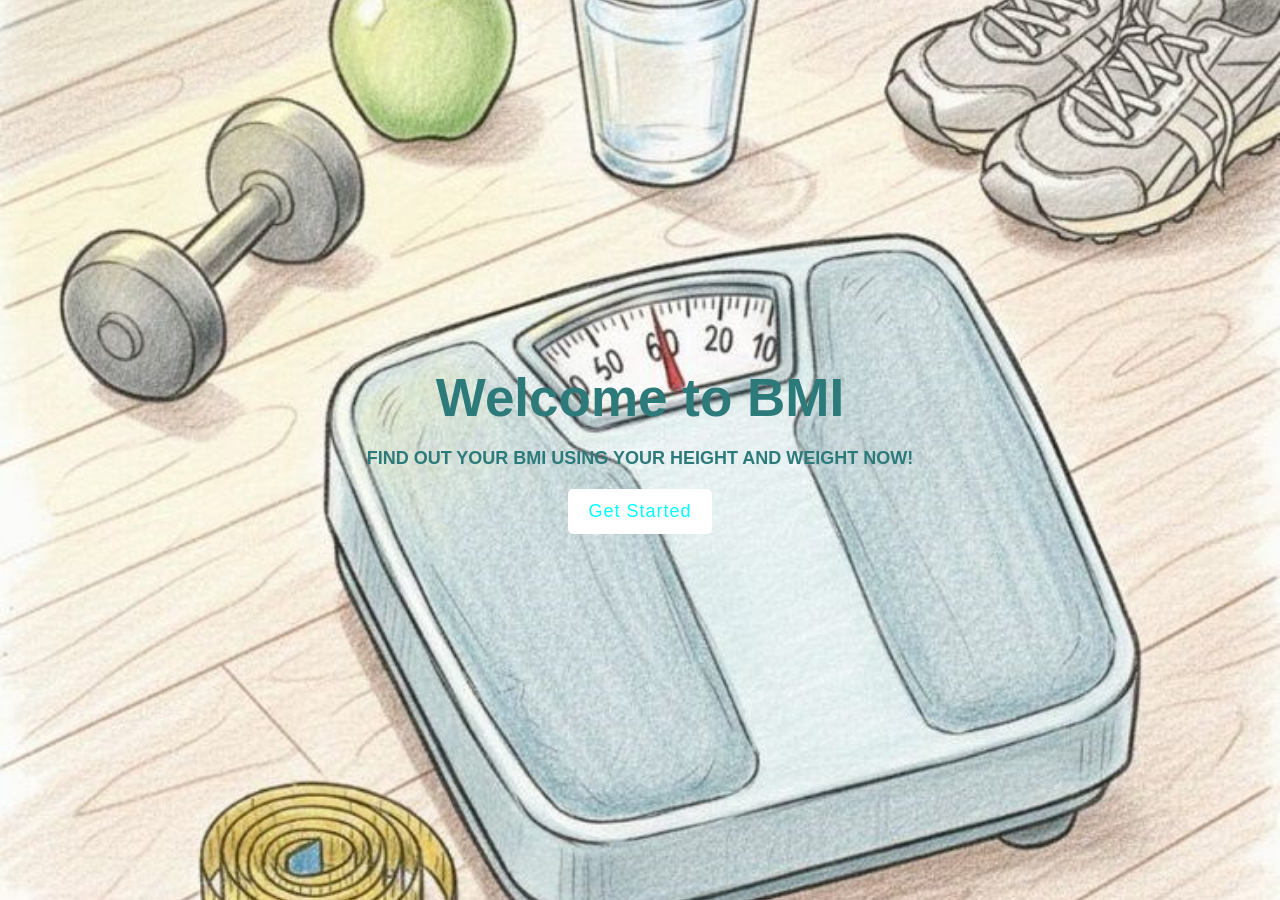
<file: index.html>
<!DOCTYPE html>
<html lang="en">
<head>
        <meta charset="UTF-8">
        <meta name="viewport" content="width=device-width, initial-scale=1.0">
        <title>BMI Calculator</title>
        <link rel="stylesheet" href="landingPage.css">
</head>
<body>
        

<section class="hero">
<h1>Welcome to BMI</h1>
<h2>FIND OUT YOUR BMI USING YOUR HEIGHT AND WEIGHT NOW!</h2>
<a href="home.html" class="btn">Get Started</a>
</section>
</body>
</html>
</file>
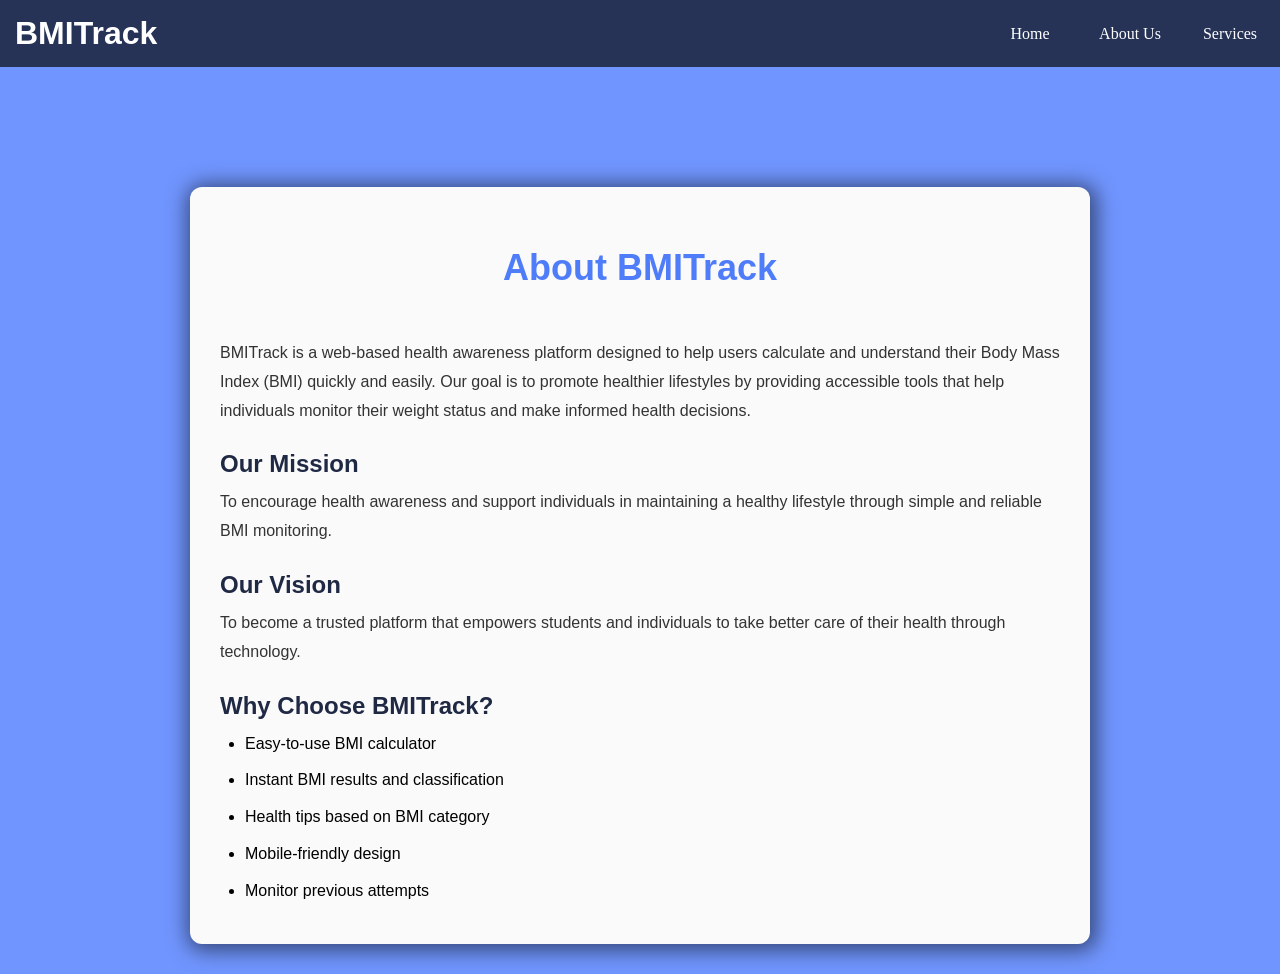
<file: aboutUs.html>
<!DOCTYPE html>
<html lang="en">
<head>
    <meta charset="UTF-8">
    <meta name="viewport" content="width=device-width, initial-scale=1.0">
     <link rel="stylesheet" href="style.css">
    <title>About Us</title>
</head>
<body>
    <!-- NAVIGATION BAR  -->
  <div class="center">
      <div class="menu">
        <input type="checkbox" name="" id="menu" />
         <div class="logo">
          <a href="home.html">BMITrack </a>
          <label for="menu"></label>
        </div>

        <div class="items">
          <a href="home.html" class="item">Home</a>
          <a href="aboutUs.html" class="item">About Us</a>
          <a href="services.html" class="item">Services</a>
          
        </div>
      </div>
    </div>

   
    <!--END of NAV BAR-->
<!--BODY CONTENT-->
<div class="aboutUsContainer">
   <h1>About BMITrack</h1>

<p>
BMITrack is a web-based health awareness platform designed to help users
calculate and understand their Body Mass Index (BMI) quickly and easily.
Our goal is to promote healthier lifestyles by providing accessible tools
that help individuals monitor their weight status and make informed health decisions.
</p>

<h2>Our Mission</h2>

<p>
To encourage health awareness and support individuals in maintaining
a healthy lifestyle through simple and reliable BMI monitoring.
</p>

<h2>Our Vision</h2>

<p>
To become a trusted platform that empowers students and individuals
to take better care of their health through technology.
</p>

<h2>Why Choose BMITrack?</h2>

<ul>
  
    <li>Easy-to-use BMI calculator</li>
    <li>Instant BMI results and classification</li>
    <li>Health tips based on BMI category</li>
    <li>Mobile-friendly design</li>
    <li>Monitor previous attempts</li>
</ul>
</div>
</body>
</html>
</file>
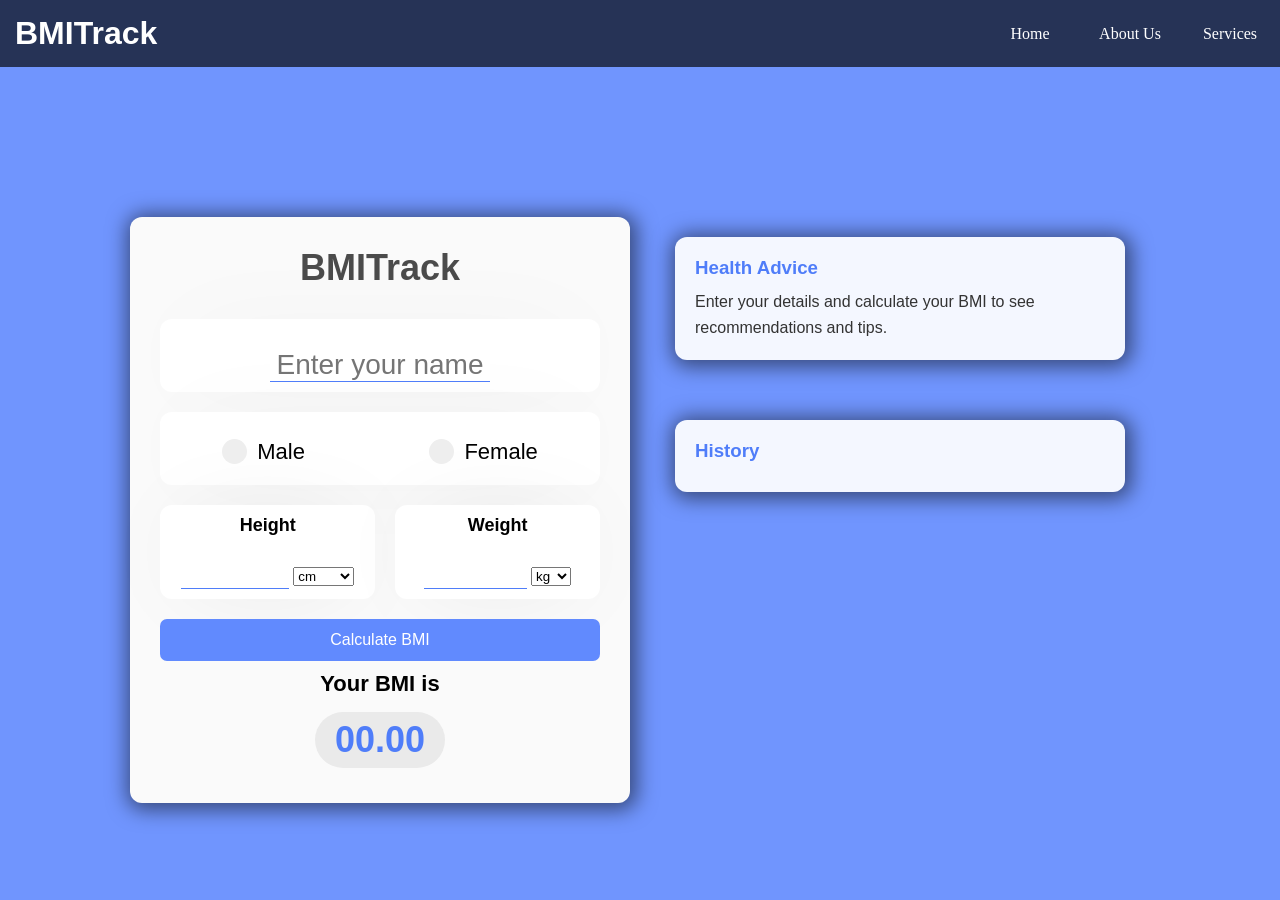
<file: home.html>
<!DOCTYPE html>
<html lang="en">

<head>
    <meta charset="UTF-8">
    <meta http-equiv="X-UA-Compatible" content="IE=edge">
    <meta name="viewport" content="width=device-width, initial-scale=1.0">

    <title>BMITrack</title>

    <!-- CSS -->
    <link rel="stylesheet" href="style.css">
</head>

<body>

    <!-- NAVIGATION BAR  -->
<div class="center">
      <div class="menu">
        <input type="checkbox" name="" id="menu" />
        <div class="logo">
          <a href="home.html">BMITrack </a>
          <label for="menu"></label>
        </div>

        <div class="items">
          <a href="home.html" class="item">Home</a>
          <a href="aboutUs.html" class="item">About Us</a>
          <a href="services.html" class="item">Services</a>
          
        </div>
      </div>
    </div>
    <!--END of NAV BAR-->


    <!-- MAIN CONTENT -->
    <main class="main-wrapper">


        <!--   BMI CALCULATOR-->
        <section class="container">

            <div class="box">

                <h1>BMITrack</h1>

                <div class="content">
<!-- Name Input -->
<div class="inputName">
    <label for="name"></label>
    <input type="text" id="name" placeholder="Enter your name" >
</div>

                    <!-- Gender Selection -->
                    <div class="gender">

                        <label class="container">
                            <input type="radio" name="radio" id="m">
                            <p class="text">Male</p>
                            <span class="checkmark"></span>
                        </label>

                        <label class="container">
                            <input type="radio" name="radio" id="f">
                            <p class="text">Female</p>
                            <span class="checkmark"></span>
                        </label>

                    </div>


                    <!-- Height and Weight Inputs -->
                    <div class="containerHW">

                        <div class="inputH">
    <label for="height">Height</label>
    <input type="number" id="height" required>

    <select id="heightUnit">
        <option value="cm">cm</option>
        <option value="m">m</option>
        <option value="in">inches</option>
    </select>
</div>

<div class="inputW">
    <label for="weight">Weight</label>
    <input type="number" id="weight" required>

    <select id="weightUnit">
        <option value="kg">kg</option>
        <option value="lbs">lbs</option>
    </select>
</div>

                    </div>


                    <!-- Calculate Button -->
                    <button
                        class="calculate"
                        id="submit"
                        onclick="calculate();">

                        Calculate BMI

                    </button>

                </div>


                <!-- BMI Result -->
                <div class="result">

                    <p>Your BMI is</p>

                    <div id="result">00.00</div>

                    <p class="comment"></p>

                </div>

            </div>

        </section>


        <!-- =========================
             SIDE CONTAINER
        ========================== -->
        <aside class="SideContainer">


            <!-- Health Advice -->
            <div class="bmi-advice">

                <h3>Health Advice</h3>

                <p id="adviceText">
                    Enter your details and calculate your BMI
                    to see recommendations and tips.
                </p>

            </div>


            <!-- History -->
            <div class="historyContainer">

                <h3>History</h3>

                <p id="historyText"></p>

            </div>

        </aside>

    </main>


    <!-- =========================
         MODAL
    ========================== -->
    <div id="myModal" class="modal">

        <div class="modal-content">

            <span class="close">&times;</span>

            <p id="modalText"></p>

        </div>

    </div>


    <!-- JavaScript -->
    <script src="script.js"></script>

</body>

</html>
</file>
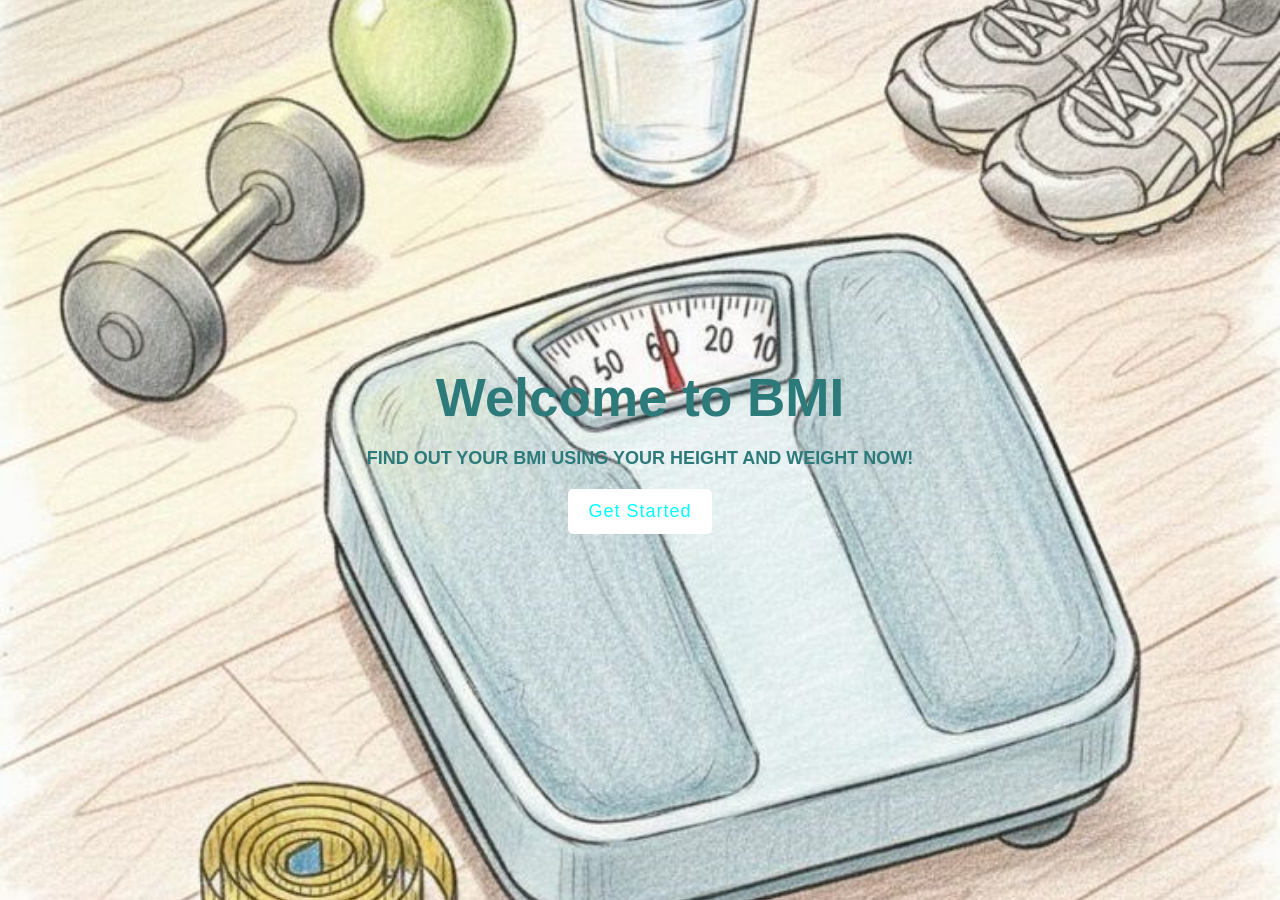
<file: landingPage.html>
<!DOCTYPE html>
<html lang="en">
<head>
        <meta charset="UTF-8">
        <meta name="viewport" content="width=device-width, initial-scale=1.0">
        <title>BMI Calculator</title>
        <link rel="stylesheet" href="landingPage.css">
</head>
<body>
        

<section class="hero">
<h1>Welcome to BMI</h1>
<h2>FIND OUT YOUR BMI USING YOUR HEIGHT AND WEIGHT NOW!</h2>
<a href="home.html" class="btn">Get Started</a>
</section>
</body>
</html>
</file>
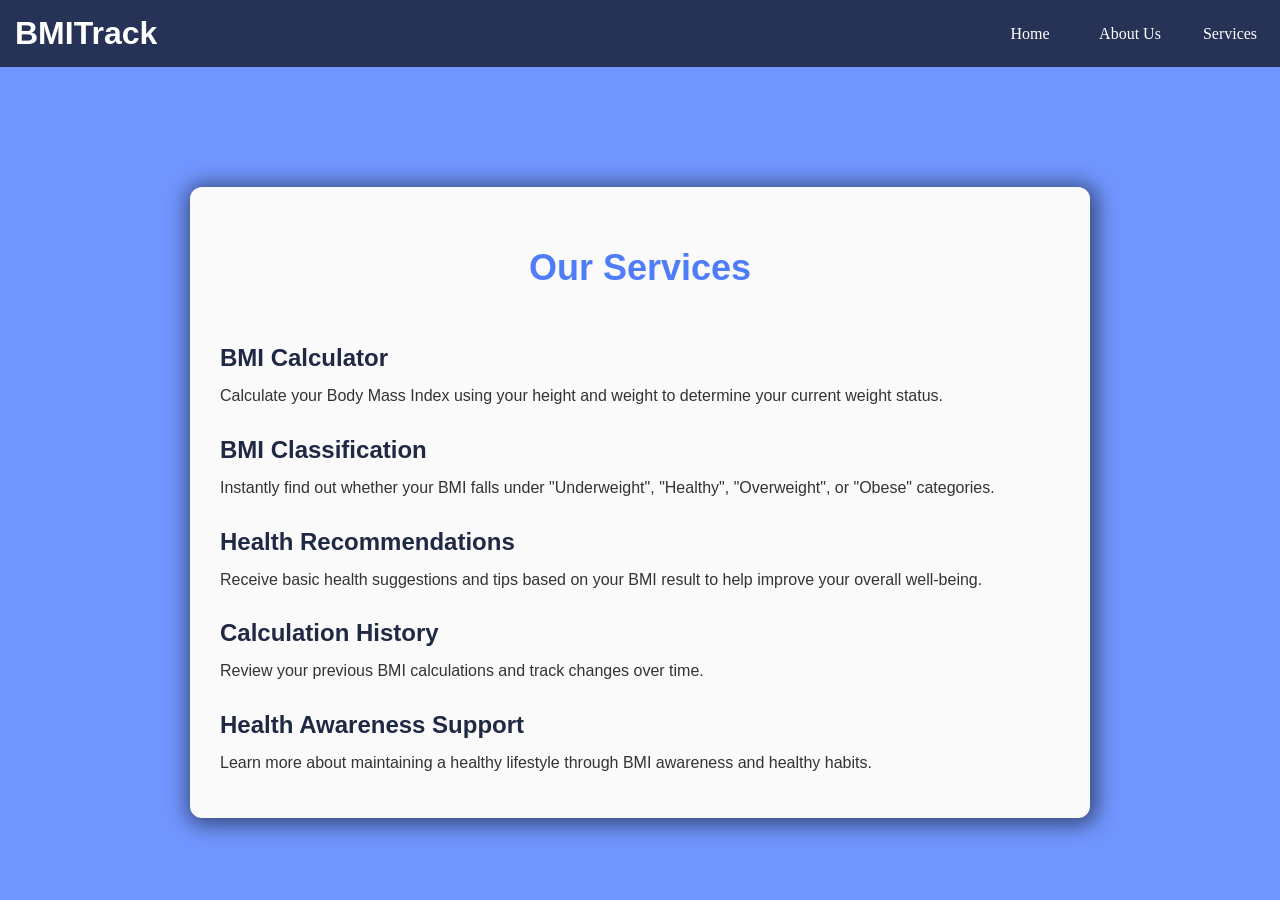
<file: services.html>
<!DOCTYPE html>
<html lang="en">
<head>
    <meta charset="UTF-8">
    <meta name="viewport" content="width=device-width, initial-scale=1.0">
         <link rel="stylesheet" href="style.css">
    <title>Services</title>
</head>
<body>
   <!-- NAVIGATION BAR  -->
<div class="center">
      <div class="menu">
        <input type="checkbox" name="" id="menu" />
        <div class="logo">
          <a href="home.html">BMITrack </a>
          <label for="menu"></label>
        </div>

        <div class="items">
          <a href="home.html" class="item">Home</a>
          <a href="aboutUs.html" class="item">About Us</a>
          <a href="services.html" class="item">Services</a>
          
        </div>
      </div>
    </div>
   
    <!--END of NAV BAR-->
<div class="ServiceContainer">
   
      


<h1>Our Services</h1>
    <h2>BMI Calculator</h2>
    <p>
    Calculate your Body Mass Index using your height and weight
    to determine your current weight status.
    </p>

    <h2>BMI Classification</h2>
    <p>
    Instantly find out whether your BMI falls under
    "Underweight", "Healthy", "Overweight", or "Obese" categories.
    </p>

    <h2>Health Recommendations</h2>
    <p>
    Receive basic health suggestions and tips based on your BMI result
    to help improve your overall well-being.
    </p>

    <h2>Calculation History</h2>
    <p>
    Review your previous BMI calculations and track changes over time.
    </p>

    <h2>Health Awareness Support</h2>
    <p>
    Learn more about maintaining a healthy lifestyle through BMI awareness
    and healthy habits.
    </p>


</div>
</body>
</html>
</file>
<file: landingPage.css>
*{
  margin: 0px;
  padding: 0px;
  box-sizing: border-box;
  font-family: 'Arial', sans-serif;

}

.hero{
  height: 100vh;
  background-image: url('bmidraw.jpg');
  display: flex;
  justify-content: center;
  align-items: center;
  text-align: center;
  flex-direction: column;
  background-size: cover;
  background-repeat: no-repeat;
  background-position: center;
  color: #fff;
}
.hero h1{
  font-size: 53px;
  color: rgb(45, 122, 122);
}
.hero h2{
  font-size: 18px;
  margin: 20px 0px;
  color: rgb(45, 122, 122);
}
.hero .btn{
  display: flex;
  padding: 12px 20px;
  background-color: #545454;
  color: #fff;
  font-size: 18px;
  letter-spacing: 1px;
  text-decoration: none;
  border-radius: 5px;
  transition: 0.3s ease;
}
.hero .btn{
  background-color: #fff;
  color: aqua;
}
.hero .btn:hover{
  background-color: rgb(45, 122, 122);
  color: white;

}
</file>
<file: style.css>
* {
    margin: 0;
    padding: 0;
    box-sizing: border-box;
    font-family: 'Poppins', sans-serif;
}

body {
    background: rgba(97, 138, 254, 0.9);
}

/*NAVIGATION BAR */
 .center {
        width: 100%;
        height: 100%;
        display: flex;
        align-items: flex-start;
        justify-content: center;
      }
      .menu {
        width: 100%;
        height: fit-content;
        box-sizing: border-box;
        background: rgba(31, 41, 68, 0.9);
        display: flex;
        align-items: center;
        justify-content: space-between;
      }
      .logo {
        width: fit-content;
        font-family: poppins;
        font-size: 32px;
        color: white;
        font-weight: 600;
        padding: 15px;
        box-sizing: border-box;
        display: flex;
        align-items: center;
        justify-content: space-between;
        
      }
      .logo a{
        text-decoration: none;
        color: white;
      }
      #menu {
        display: none;
      }
      .logo label {
        display: none;
      }
      .items {
        width: fit-content;
        display: flex;
        align-items: center;
        justify-content: center;
      }
      .item {
        width: 100px;
        padding: 10px 18px;
        box-sizing: border-box;
        display: flex;
        align-items: center;
        justify-content: center;
        border-radius: 5mm;
        font-family: poppins;
        font-size: 16px;
        color: white;
        text-decoration: none;
      }
      .item:hover {
       background: rgba(97, 138, 254, 0.9);
      }
      @media screen and (max-width: 650px) {
        .menu {
          flex-direction: column;
        }
        .menu .logo {
          width: 100%;
        }
        .menu .logo label {
          display: block;
          cursor: pointer;
          position: relative;
          width: 30px;
          height: 30px;
        }
        .menu .logo label::before {
          position: absolute;
          content: "\2630";
          top: 0;
          left: 0;
          font-size: 30px;
          color: white;
        }
        .menu .items {
          width: 100%;
          flex-direction: column;
          max-height: 0;
          overflow: hidden;
          transition: 0.5s ease-in-out;
        }
        .menu .item {
          width: 100%;
          padding: 15px;
          border-radius: 0;
          border-top: 0.5mm solid rgb(52, 53, 71);
        }
        #menu:checked ~ .items {
          max-height: 500px;
        }
        #menu:checked ~ .logo label::before {
          content: "\2715";
        }
      }



/*END OF NAVBAR*/
.box {
    width: 100%;
    max-width: 500px;
    background: #fafafa;
    border-radius: 12px;
    text-align: center;
    box-shadow: 2px 2px 20px 5px rgba(0, 0, 0, 0.5);
transition: 0.5s ease-in;
}
.result #result {
    display: inline-block;
    margin-bottom: 25px;
    padding: 7px 20px;

    font-size: 36px;
    font-weight: 900;
    color: #4f7df9;

    background: #eaeaea;
    border-radius: 55px;
}


/* =========================
   MAIN LAYOUT
========================= */
.main-wrapper {
    display: flex;
    flex-wrap: wrap;
    justify-content: center;
    align-items: flex-start;
    gap: 20px;
    padding-top: 150px;
}

.SideContainer {
    display: flex;
    flex-direction: column;
    gap: 20px;
}

/* =========================
   BMI BOX
========================= */


h1 {
    padding: 30px 0;
    font-size: 36px;
    font-weight: bold;
    color: rgba(0, 0, 0, 0.7);
}

.content {
    padding: 0 30px;
}

/* =========================
   INPUT SECTIONS
========================= */
.input,
.inputW,
.inputH {
    background: #fff;
    border-radius: 12px;
    margin-bottom: 20px;
    box-shadow: 0px 0px 95px -30px rgba(0, 0, 0, 0.15);
}

.input {
    padding: 20px 0;
}

.inputW,
.inputH {
    padding: 10px 0;
}

.inputH {
    margin-right: 20px;
}

.input label,
.inputW label,
.inputH label {
    display: block;
    margin-bottom: 20px;

    font-size: 18px;
    font-weight: 600;
    color: #000;
}

.input input,
.inputW input,
.inputH input {
    width: 50%;
    border: none;
    outline: none;
    text-align: center;

    font-size: 28px;
    font-family: "Nunito", sans-serif;

    border-bottom: 1px solid #4f7df9;
}

/* =========================
   HEIGHT & WEIGHT CONTAINER
========================= */
.containerHW {
    display: flex;
    justify-content: space-around;
    align-items: center;
}
@media (max-width: 480px) {
   /* .logo {
        font-size: 18px;
    }
*/
    .nav-links a {
        font-size: 14px;
    }
}
/* =========================
   BUTTON
========================= */
button.calculate {
    width: 100%;
    padding: 12px 0;

    border: none;
    outline: none;
    border-radius: 7px;

    background: rgb(97, 138, 254);
    color: #fff;

    font-size: 16px;
    font-family: "Nunito", sans-serif;

    cursor: pointer;
    transition: 0.5s;
}

button.calculate:hover {
    background: #0044ff;
}

/* =========================
   RESULT SECTION
========================= */
.result {
    padding: 10px 20px;
}

.result p {
    margin-bottom: 15px;

    font-size: 22px;
    font-weight: 600;
    color: #000;
}



#comment {
    color: #4f7df9;
    font-weight: 800;
}

.comment {
    display: none;
    padding: 5px;

    border: 1px dashed;
    border-radius: 7px;
}

/* =========================
   FOOTER
========================= */
.footer {
    display: flex;
    justify-content: flex-start;
    align-items: center;

    padding: 10px 15px;
}

/* =========================
   GENDER SECTION
========================= */
.gender {
    display: flex;
    justify-content: space-around;
    align-items: center;

    padding: 20px 0;
    margin-bottom: 20px;

    background: #fff;
    border-radius: 12px;

    box-shadow: 0px 0px 95px -30px rgba(0, 0, 0, 0.15);
}

/* Radio Container */
.gender .container {
    position: relative;
    display: block;

    padding-left: 35px;
    margin-top: 7px;

    font-size: 22px;
    cursor: pointer;

    user-select: none;
}

/* Hide Default Radio */
.gender .container input {
    position: absolute;
    opacity: 0;
    cursor: pointer;
}

/* Custom Radio */
.checkmark {
    position: absolute;
    top: 0;
    left: 0;

    width: 25px;
    height: 25px;

    background: #eee;
    border-radius: 50%;
}

/* Hover Effect */
.gender .container:hover input ~ .checkmark {
    background: #ccc;
}

/* Checked State */
.gender .container input:checked ~ .checkmark {
    background: #2196F3;
}

/* Radio Dot */
.checkmark::after {
    content: "";
    position: absolute;
    display: none;
}

.gender .container input:checked ~ .checkmark::after {
    display: block;
}

.gender .container .checkmark::after {
    top: 9px;
    left: 9px;

    width: 8px;
    height: 8px;

    background: #fff;
    border-radius: 50%;
}

/* =========================
   ADVICE & HISTORY BOXES
========================= */
.inputName {
    background: #fff;
    border-radius: 12px;
    margin-bottom: 20px;
    padding: 10px 0;
    box-shadow: 0px 0px 95px -30px rgba(0, 0, 0, 0.15);
}

.inputName label {
    display: block;
    margin-bottom: 20px;
    font-size: 18px;
    font-weight: 600;
    color: #000;
}

.inputName input {
    width: 50%;
    border: none;
    outline: none;
    text-align: center;
    font-size: 28px;
    font-family: "Nunito", sans-serif;
    border-bottom: 1px solid #4f7df9;
}



.bmi-advice,
.historyContainer {
    width: 90%;
    max-width: 500px;

    margin: 20px auto;
    padding: 20px;

    text-align: left;

    background: #f4f7ff;
    border-radius: 12px;

    box-shadow: 2px 2px 20px 5px rgba(0, 0, 0, 0.5);

   
}

.bmi-advice h3,
.historyContainer h3 {
    margin-bottom: 10px;
    color: #4f7df9;
}

.bmi-advice p,
.historyContainer p {
    font-size: 16px;
    line-height: 1.6;
    color: #333;
}

/* =========================
   MODAL
========================= */
.modal {
    display: none;
    position: fixed;
    z-index: 1;

    top: 0;
    left: 0;

    width: 100%;
    height: 100%;

    overflow: auto;
    padding-top: 300px;

    background-color: rgba(0, 0, 0, 0.4);
}

/* Modal Content */
.modal-content {
    width: 600px;
    margin: auto;
    padding: 20px;

    background: #fefefe;
    border: 1px solid #888;
    border-radius: 10px;

    box-shadow: #393c76 -1px 2px 2px 1px;
}

#modalText {
    padding-top: 8px;
    padding-right: 5px;

    font-size: 18px;
    font-family: 'Poppins', sans-serif;
    color: rgb(24, 23, 23);
}

.modal-wrong {
    border: 2px solid red;
}

.modal-correct {
    border: 2px solid green;
}

/* Close Button */
.close {
    float: right;

    font-size: 28px;
    font-weight: bold;
    color: #ff0000;

    cursor: pointer;
    transition: 0.3s;
}

.close:hover {
    color: #d41111;
}

/* ABOUT US & SERVICES */
.aboutUsContainer,
.ServiceContainer {
    width: 90%;
    max-width: 900px;
    margin: 120px auto 30px auto;
    padding: 30px;

    background: #fafafa;
    border-radius: 12px;

    box-shadow: 2px 2px 20px 5px rgba(0, 0, 0, 0.5);

    transition: 0.3s;
}
.aboutUsContainer h1,
.ServiceContainer h1 {
    text-align: center;
    color: #4f7df9;
    margin-bottom: 20px;
}

.aboutUsContainer h2,
.ServiceContainer h2 {
    color: #1f2944;
    margin-top: 25px;
    margin-bottom: 10px;
}

.aboutUsContainer h3,
.ServiceContainer h3 {
    color: #4f7df9;
    margin-top: 15px;
    margin-bottom: 8px;
}

.aboutUsContainer p,
.ServiceContainer p {
    font-size: 16px;
    line-height: 1.8;
    color: #333;
    margin-bottom: 10px;
}

.aboutUsContainer ul,
.ServiceContainer ul {
    margin-left: 25px;
    line-height: 1.8;
}

.aboutUsContainer li,
.ServiceContainer li {
    margin-bottom: 8px;
}

/* Hover effect like BMI box */
.aboutUsContainer:hover,
.ServiceContainer:hover {
    transform: translateY(-5px);
    transition: 0.3s;
}


/*RESPONSIVE DESIGN*/
@media (max-width: 700px) {

    .main-wrapper,
    .aboutUsContainer,
    .ServiceContainer {
        flex-direction: column;
        align-items: center;
    }

   

    .input label {
        font-size: 18px;
    }

    .inputH label,
    .inputW label {
        font-size: 14px;
    }

    .input input,
    .inputH input,
    .inputW input {
        font-size: 24px;
    }

    .modal-content {
        width: 380px;
    }

 

}
</file>
